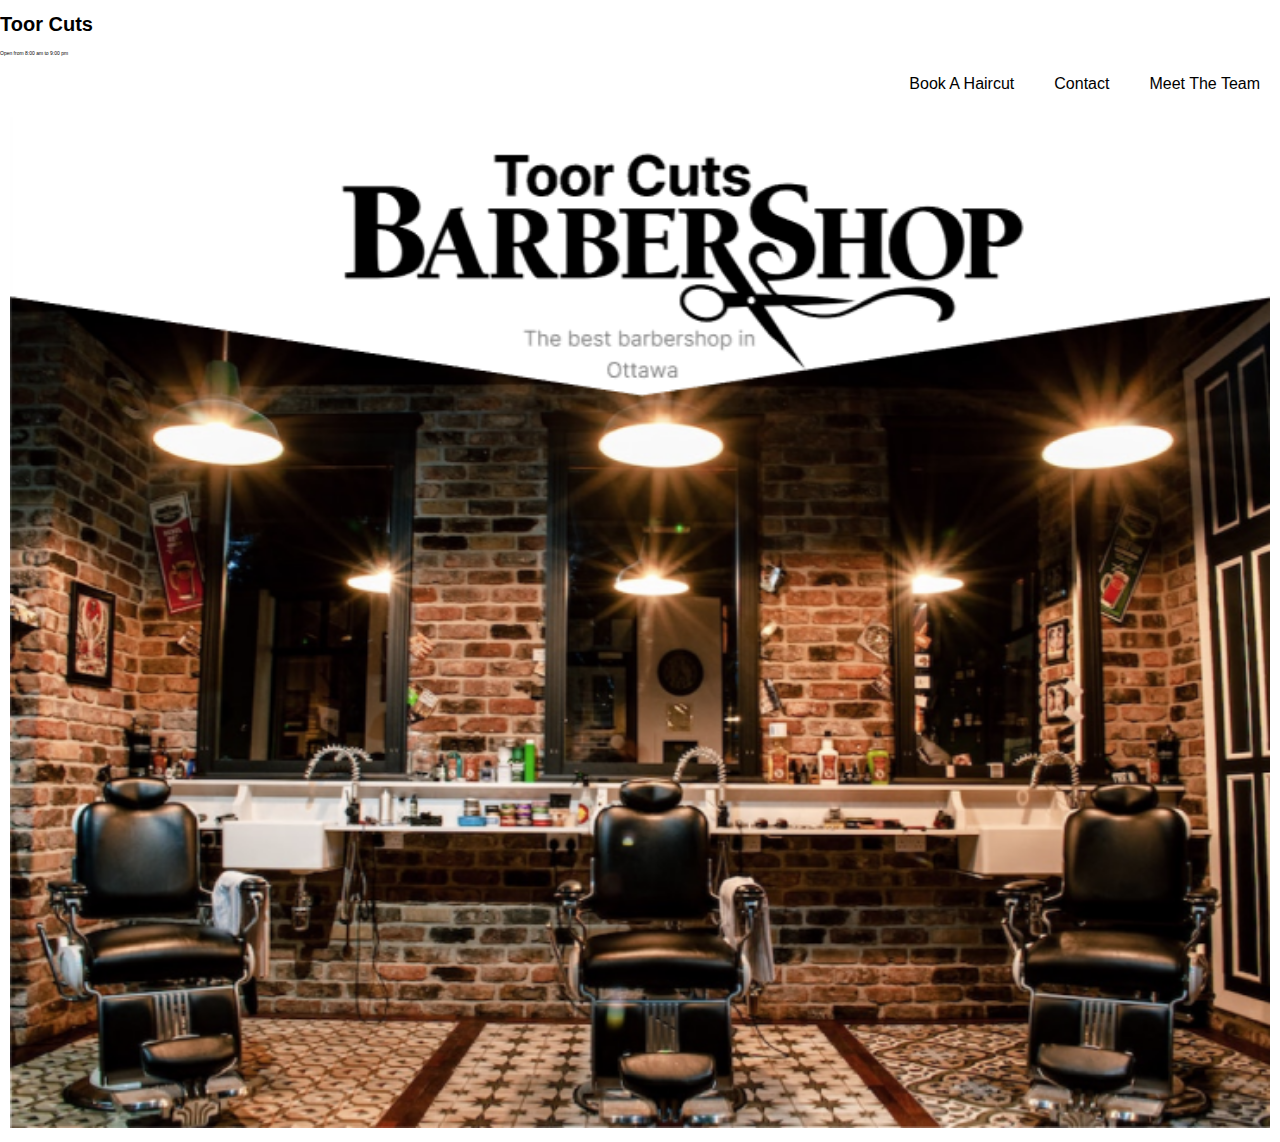
<file: index.html>
<!DOCTYPE html>
<html lang="en">
<head>
    <title>Rajvir's Website - Project 1</title>
    <meta charset="UTF-8">
    <meta name="viewport" content="width=device-width, initial-scale=1">

<style>
* {
    box-sizing: border-box;
}

/* Style the body */
body {
  font-family: Arial, Helvetica, sans-serif;
  margin: 0;
}

.header {
    padding: 10px;
}

.navbar {
    overflow: hidden;
    background-color: white;
}

.navbar a {
  float: left;
  display: block;
  color: black;
  text-align: center;
  padding: 14px 20px;
  text-decoration: none;
}

/* Right-aligned link */
.navbar a.right {
  float: right;
}

.navbar a:hover {
  background-color: darkgrey;
  color: black;
}

.navbar h1 {
    font-size: 20px;
}

.navbar p {
    font-size: 5px;
}

</style>
</head>
<body>

<div class="navbar">
  <h1>Toor Cuts</h1>
  <p>Open from 8:00 am to 9:00 pm</p>
  <a href="#" class="right">Meet The Team</a>
  <a href="#" class="right">Contact</a>
  <a href="#" class="right">Book A Haircut</a>
</div>

<div class="header">
    <div class="container-fluid" style="overflow: hidden; max-height: 29%; width: auto;">
        <img src="assets/landingimage.png" alt="Toor Cuts Logo" style="width: 100%;" class="img-fluid">
    </div>
</div>
</body>
</html>
</file>
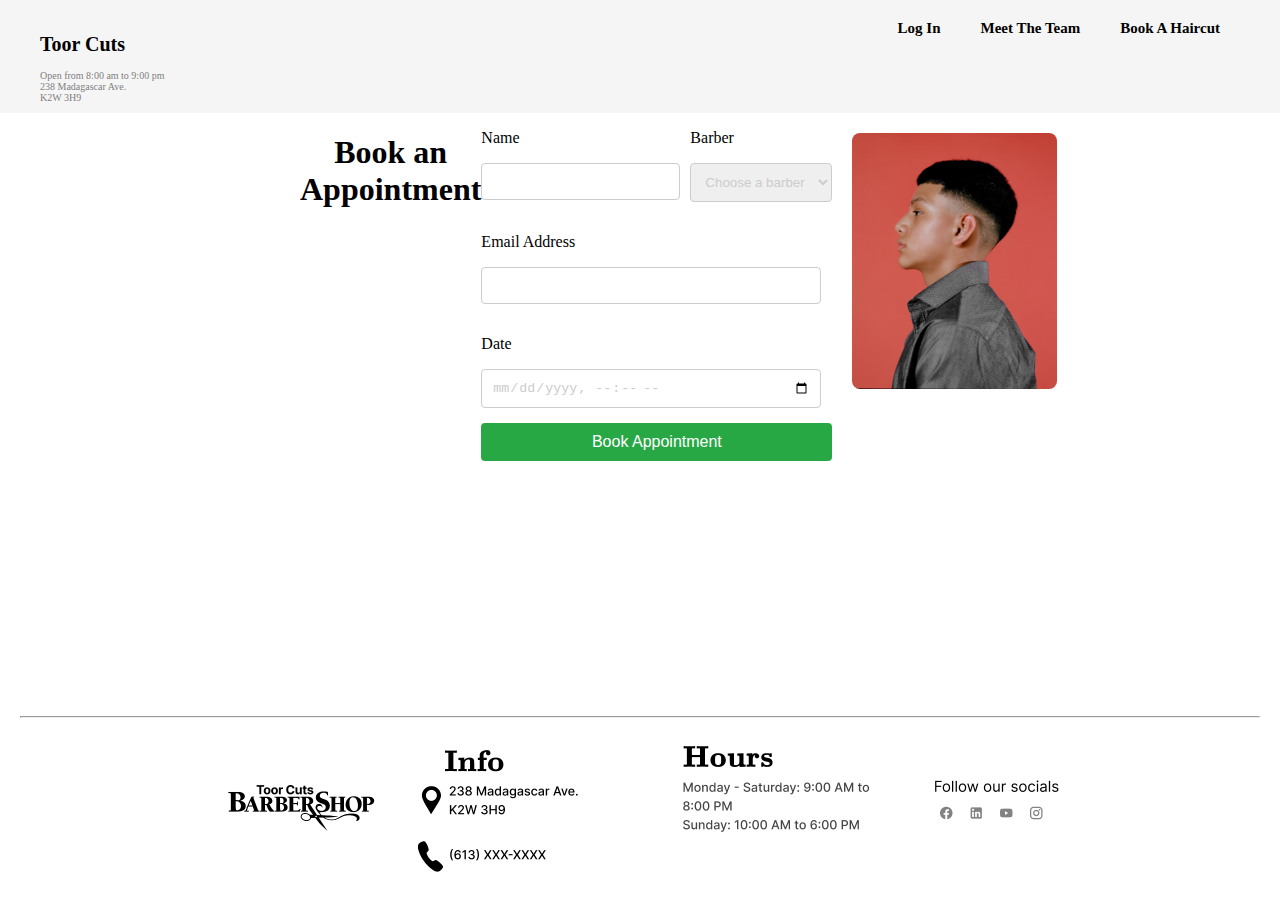
<file: booking_page.html>
<!DOCTYPE html>
<html lang="en">
<head>
    <title>Rajvir's Website - Project 1</title>
    <meta charset="UTF-8">
    <meta name="viewport" content="width=device-width, initial-scale=1">

<style>
* {
    box-sizing: border-box;
}

body {
    font-family: Arial, Arial, Helvetica, sans-serif sans-serif;
    margin: 0;
    align-items: center;
}

.header {
    padding: 10px;
}

.navbar {
    overflow: hidden;
    background-color: whitesmoke;
    padding-right: 40px;
    padding-left: 40px;
    width: 100%;
    padding-top: 20px;
}

.navbar a {
  float: right;
  color:black;
  padding-left: 20px;
  padding-right: 20px;
  margin-bottom: 10px;
  text-decoration: none;
  font-size: 15px;
  font-weight: 600;
  align-items: center;
  display: flex;
  justify-content: center;
}

.navbar a:hover {
  background-color: darkgrey;
  color: black;
  height: 30px;
}

.navbar h1 {
    text-align: left;
    font-size: 20px;
}

.navbar p {
    text-align: left;
    font-size: 10px;
    color: gray;
    white-space: pre-line;
}

.booking-container {
    text-align: center;
    width: 80%;
    margin-left: 300px;
    display: flex;
    align-items: flex-start;
    justify-content: space-between;
}

.booking-form {
    display: flex;
    flex-direction: column;
    flex: 1;
    margin-right: 20px;
}

.booking-button {
    padding: 10px 20px;
    background-color: #28a745;
    border: none;
    border-radius: 4px;
    color: #fff;
    font-size: 16px;
    cursor: pointer;
    transition: background-color 0.3s ease;
}

.booking-button:hover {
    background-color: #218838;
}

.form-group {
    margin-bottom: 15px;
    text-align: left;
}

.form-group label {
    margin-bottom: 5px;
    display: block;
    font-weight: bold;
    color: #555;
}

.form-group input,
.form-group select {
    padding: 10px;
    border: 1px solid;
    color: #ccc;
    border-radius: 4px;
    box-sizing: border-box;
}

/* Footer */
.footer {
  padding: 20px;
  text-align: center;
  position: fixed;
  left: 0;
  bottom: 0;
  width: 100%;
}


.modal {
    display: none;
    position: fixed;
    z-index: 1;
    left: 0;
    top: 0;
    width: 100%;
    height: 100%;
    overflow: auto;
    background-color: rgb(0, 0, 0);
    background-color: rgba(0, 0, 0, 0.4);
    justify-content: center;
    align-items: center;
}

.modal-content {
    background-color: #fff;
    margin: 15% auto;
    padding: 20px;
    border: 1px solid #888;
    width: 80%;
    max-width: 500px;
    text-align: center;
    border-radius: 8px;
}

.close-button {
    color: #aaa;
    float: right;
    font-size: 28px;
    font-weight: bold;
    cursor: pointer;
}

.close-button:hover,
.close-button:focus {
    color: black;
    text-decoration: none;
    cursor: pointer;
}


</style>
</head>
<body>

<div class="navbar">
  <a href="booking_page.html" class="right">Book A Haircut</a>
  <a href="index.html#meet-the-team" class="right">Meet The Team</a>
  <a href="login_page.html" class="right">Log In</a>
  <h1>Toor Cuts</h1>
  <p>Open from 8:00 am to 9:00 pm
    238 Madagascar Ave.
    K2W 3H9
  </p>
</div>

<div class="body">
    <div class="booking-container">
        <h1 style="width: 350px; text-align: center; align-items: center;">Book an Appointment</h1>
        <form class="booking-form" onsubmit="showModal(event)">
            <div style="display: flex; justify-content: space-between;">
                <div class="form-group">
                    <p>Name</p>
                    <input type="text" id="name" required>
                </div>
                <div class="form-group" style="margin-left: 10px;">
                    <p>Barber</p>
                    <select id="barber" required>
                        <option value="">Choose a barber</option>
                        <option value="Jaylen Brown">Jaylen Brown</option>
                        <option value="JR Smith">JR Smith</option>
                        <option value="Al Horford">Al Horford</option>
                    </select>
                </div>
            </div>
            <div class="form-group">
                <p>Email Address</p>
                <input type="email" id="email" style="width: 340px;" required>
            </div>
            <div class="form-group">
                <p>Date</p>
                <input type="datetime-local" id="date" style="width: 340px;" required>
            </div>
            <button type="submit" class="booking-button">Book Appointment</button>
        </form>
        <img src="assets/bookingimage.jpg" alt="The Edgar" style="width: 20%; float: right; 
        margin-right: 325px; border-radius: 8px; margin-top: 20px;">
    </div>

    <!-- Modal -->
    <div id="confirmationModal" class="modal">
        <div class="modal-content">
            <span class="close-button" onclick="closeModal()">&times;</span>
            <h1>Your appointment has been booked!</h1>
            <p>Please call or email us if any cancellations are required.</p>
        </div>
    </div>

    <script>
        function showModal(event) {
            event.preventDefault(); // Prevent the form from submitting the traditional way
            var modal = document.getElementById("confirmationModal");
            modal.style.display = "block";
        }

        function closeModal() {
            var modal = document.getElementById("confirmationModal");
            modal.style.display = "none";
        }

        window.onclick = function(event) {
            var modal = document.getElementById("confirmationModal");
            if (event.target === modal) {
                modal.style.display = "none";
            }
        }
    </script>
</div>




<div class="footer">
    <hr>
    <img src="assets/footer.png" alt="See us at 238 Madagascar Ave. or contact us at (613) 222-3333"
    style="height: 150px;">
</div>

</body>
</html>
</file>
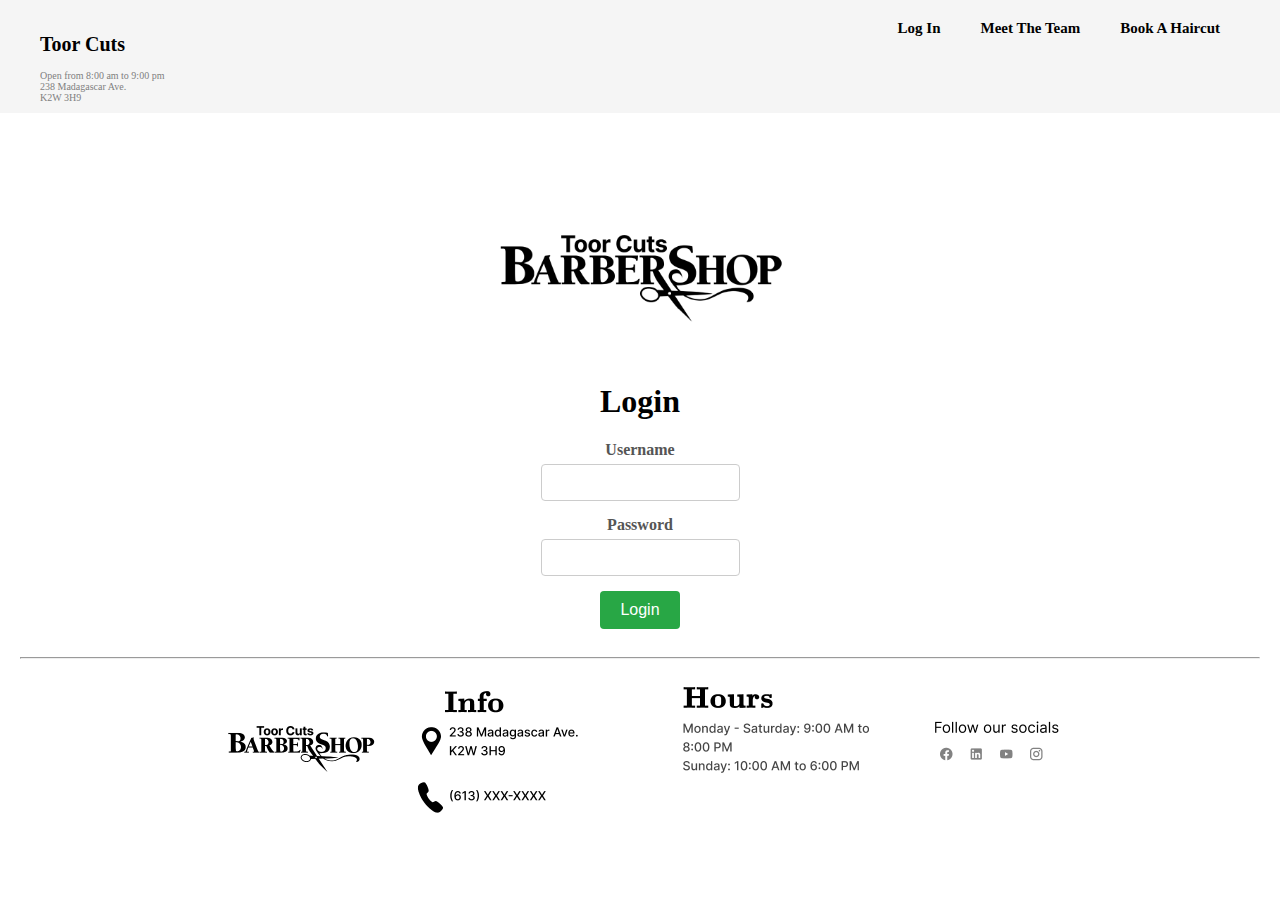
<file: login_page.html>
<!DOCTYPE html>
<html lang="en">
<head>
    <title>Rajvir's Website - Project 1</title>
    <meta charset="UTF-8">
    <meta name="viewport" content="width=device-width, initial-scale=1">

<style>
* {
    box-sizing: border-box;
}

body {
    font-family: Arial, Arial, Helvetica, sans-serif sans-serif;
    margin: 0;
    align-items: center;
}

.header {
    padding: 10px;
}

.navbar {
    overflow: hidden;
    background-color: whitesmoke;
    padding-right: 40px;
    padding-left: 40px;
    width: 100%;
    padding-top: 20px;
}

.navbar a {
  float: right;
  color:black;
  padding-left: 20px;
  padding-right: 20px;
  margin-bottom: 10px;
  text-decoration: none;
  font-size: 15px;
  font-weight: 600;
  align-items: center;
  display: flex;
  justify-content: center;
}

.navbar a:hover {
  background-color: darkgrey;
  color: black;
  height: 30px;
}

.navbar h1 {
    text-align: left;
    font-size: 20px;
}

.navbar p {
    text-align: left;
    font-size: 10px;
    color: gray;
    white-space: pre-line;
}

.login-form {
    display: flex;
    flex-direction: column;
    width: 100%;
    text-align: center;
    align-items: center;
}

.form-group {
    margin-bottom: 15px;
    text-align: center;
    align-items: center;
}

.form-group label {
    margin-bottom: 5px;
    display: block;
    font-weight: bold;
    color: #555;
}

.form-group input {
    width: 100%;
    padding: 10px;
    border: 1px solid #ccc;
    border-radius: 4px;
    box-sizing: border-box;
}

.login-button {
    padding: 10px 20px;
    background-color: #28a745;
    border: none;
    border-radius: 4px;
    color: #fff;
    font-size: 16px;
    cursor: pointer;
    transition: background-color 0.3s ease;
}

.login-button:hover {
    background-color: #218838;
}

/* Footer */
.footer {
  padding: 20px;
  text-align: center;
}



</style>
</head>
<body>

<div class="navbar">
  <a href="booking_page.html" class="right">Book A Haircut</a>
  <a href="index.html#meet-the-team" class="right">Meet The Team</a>
  <a href="login_page.html" class="right">Log In</a>
  <h1>Toor Cuts</h1>
  <p>Open from 8:00 am to 9:00 pm
    238 Madagascar Ave.
    K2W 3H9
  </p>
</div>

<div class="header">
    <div class="container-fluid" style="overflow: hidden; max-height: 10%; width: 100%; padding: 20px; padding-top: 100px;">
        <img src="assets/landingimage2.png" alt="Toor Cuts Logo" style="width: 25%; display: block;
        margin-left: auto; margin-right: auto;" class="img-fluid">
    </div>
</div>

<div class="body">
    <h1 style="text-align: center;">Login</h1>
    <script>
        function redirectToHomePage() {
            // Redirect to the home page (index.html)
            var username = document.getElementById('username').value;
            window.location.href = "index.html?username=" + encodeURIComponent(username);
        }
    </script>
    <form class="login-form" onsubmit="redirectToHomePage(document.getElementById('username').value); return false;">
        <div class="form-group">
            <label for="username">Username</label>
            <input type="text" id="username" name="username" required>
        </div>
        <div class="form-group">
            <label for="password">Password</label>
            <input type="password" id="password" name="password" required>
        </div>
        <button type="submit" class="login-button">Login</button>
    </form>
</div>




<div class="footer">
    <hr>
    <img src="assets/footer.png" alt="See us at 238 Madagascar Ave. or contact us at (613) 222-3333"
    style="height: 150px;">
</div>

</body>
</html>
</file>
